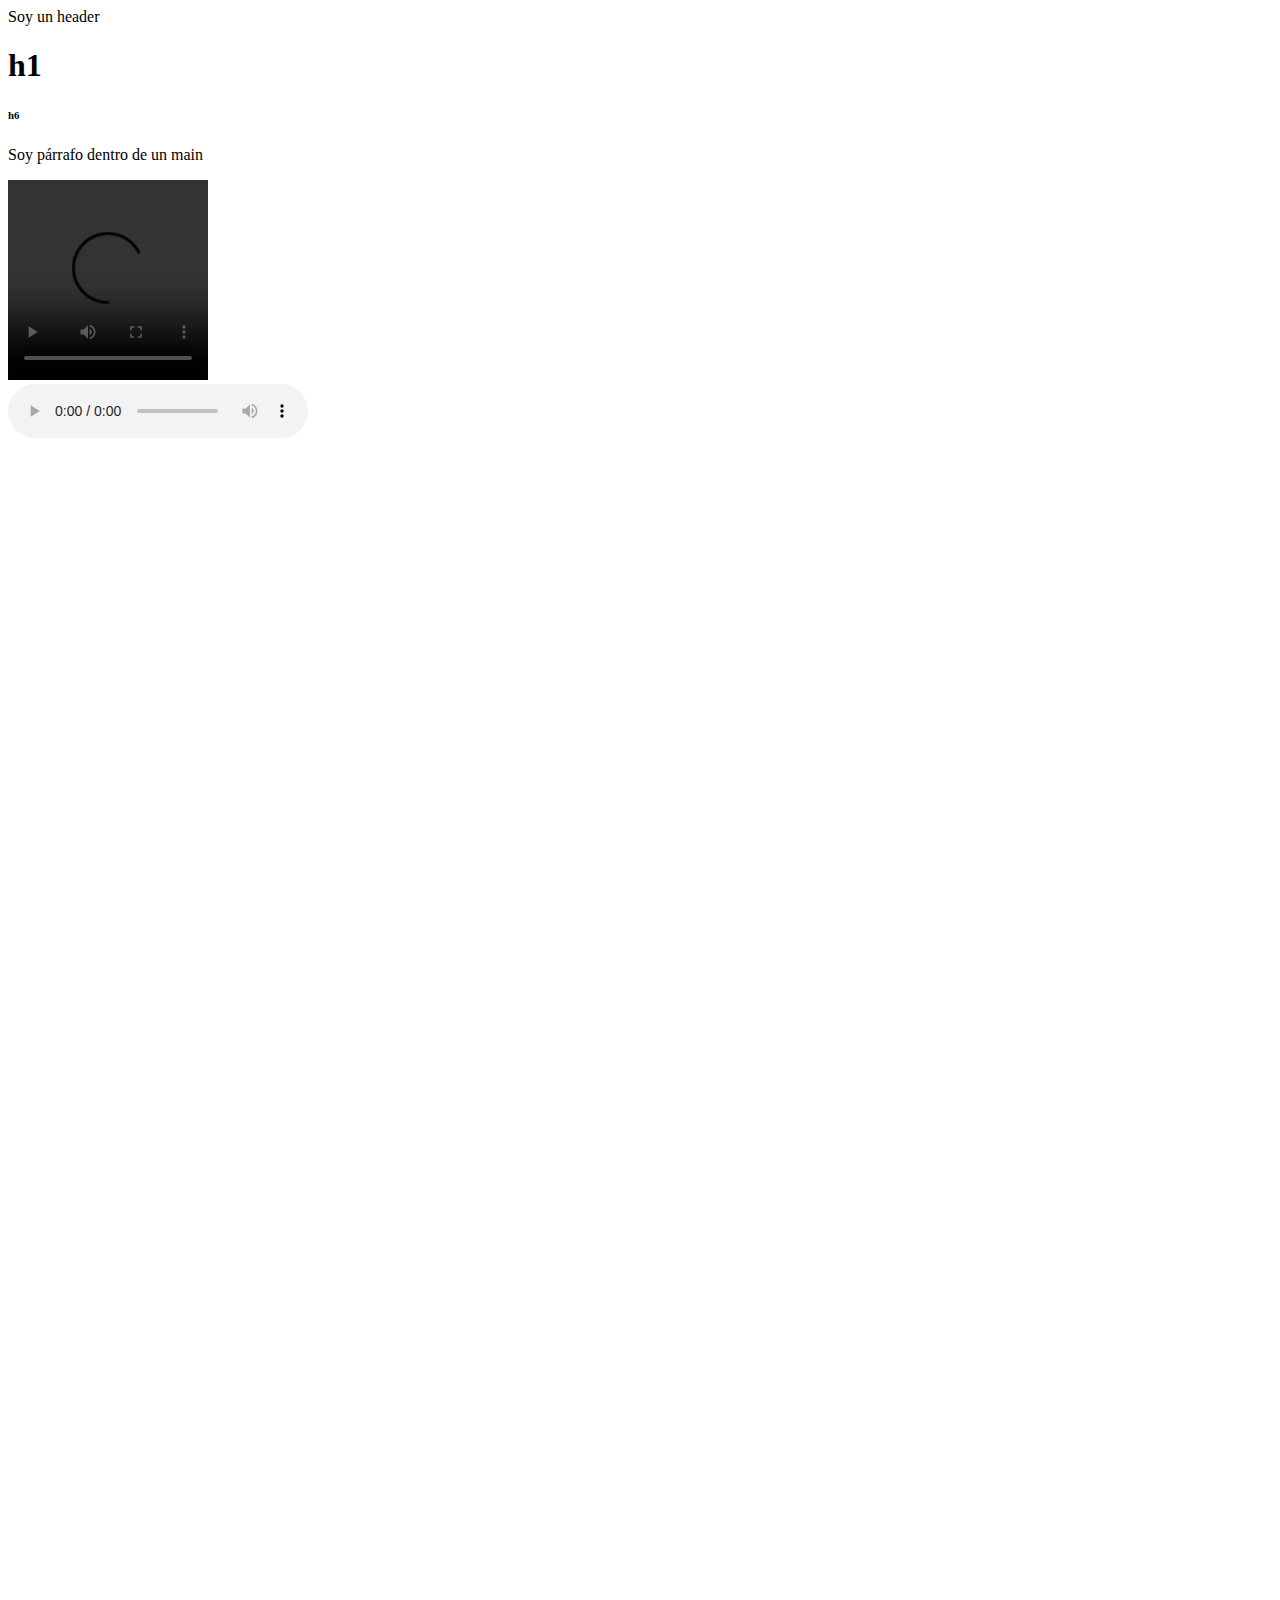
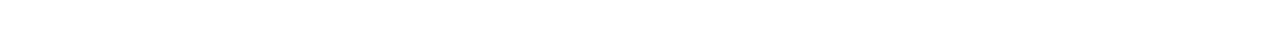
<file: Clase 2 Introduccion a HTML/index.html>
<!DOCTYPE html>
<html lang="es">
  <head>
    <meta charset="UTF-8" />
    <meta name="viewport" content="width=device-width, initial-scale=1.0" />
    <title>Document</title>
  </head>
  <body>
    <!-- Control k Control c -->
    <!-- alt shift a -->
    <!-- TODO -->
    <header>Soy un header</header>
    <main>
      <!-- CONTENIDO PRINCIPAL -->
      <h1>h1</h1>
      <h6>h6</h6>
      <p>Soy párrafo dentro de un main</p>
      <div class="">
        <video src="" controls width="200" height="200">Video</video>
      </div>
      <div class="">
        <audio src="" controls>Audio</audio>
      </div>
      <div class="">
        <iframe
          width="2133"
          height="1200"
          src="https://www.youtube.com/embed/kP7xtCrkgvM"
          title="Compagni di viaggio - A film by Ferzan Ozpetek for Maserati"
          frameborder="0"
          allow="accelerometer; autoplay; clipboard-write; encrypted-media; gyroscope; picture-in-picture; web-share"
          referrerpolicy="strict-origin-when-cross-origin"
          allowfullscreen
        ></iframe>
      </div>
    </main>
  </body>
</html>
</file>
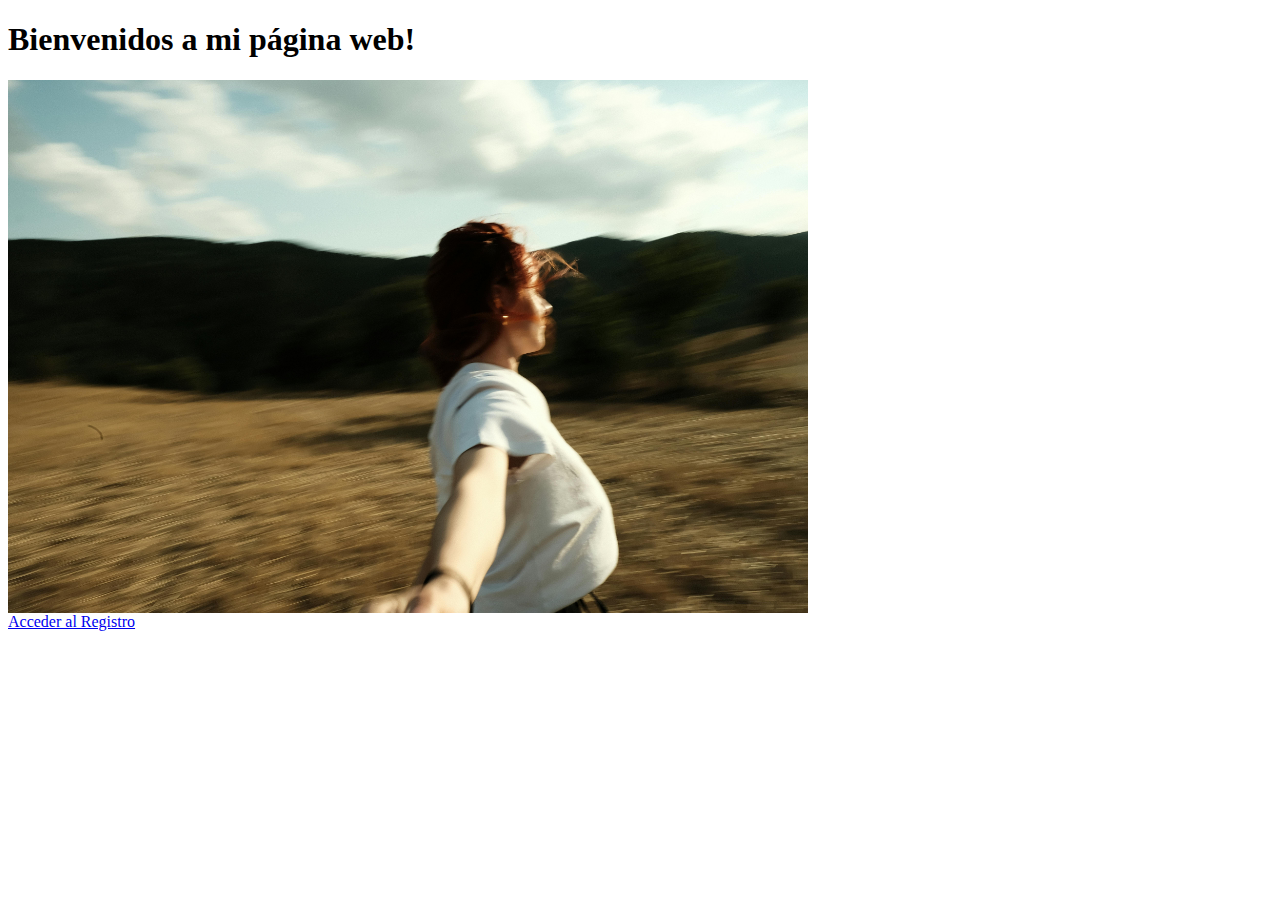
<file: Clase 3 Introducción a CSS/index.html>
<!DOCTYPE html>
<html lang="en">
<head>
    <meta charset="UTF-8">
    <meta name="viewport" content="width=device-width, initial-scale=1.0">
    <title>Index</title>
    <link rel="stylesheet" href="css/styles.css">

</head>
<body>
    <section class=""></section>
            <h1>Bienvenidos a mi página web!</h1>
            <img src="images/pexels-photo-28468503.jpeg" width="800" alt="Un paisaje y una mujer" class="flexcolumn">
            <a href="registro.html">Acceder al Registro</a>
    
</body>
</html>
</file>
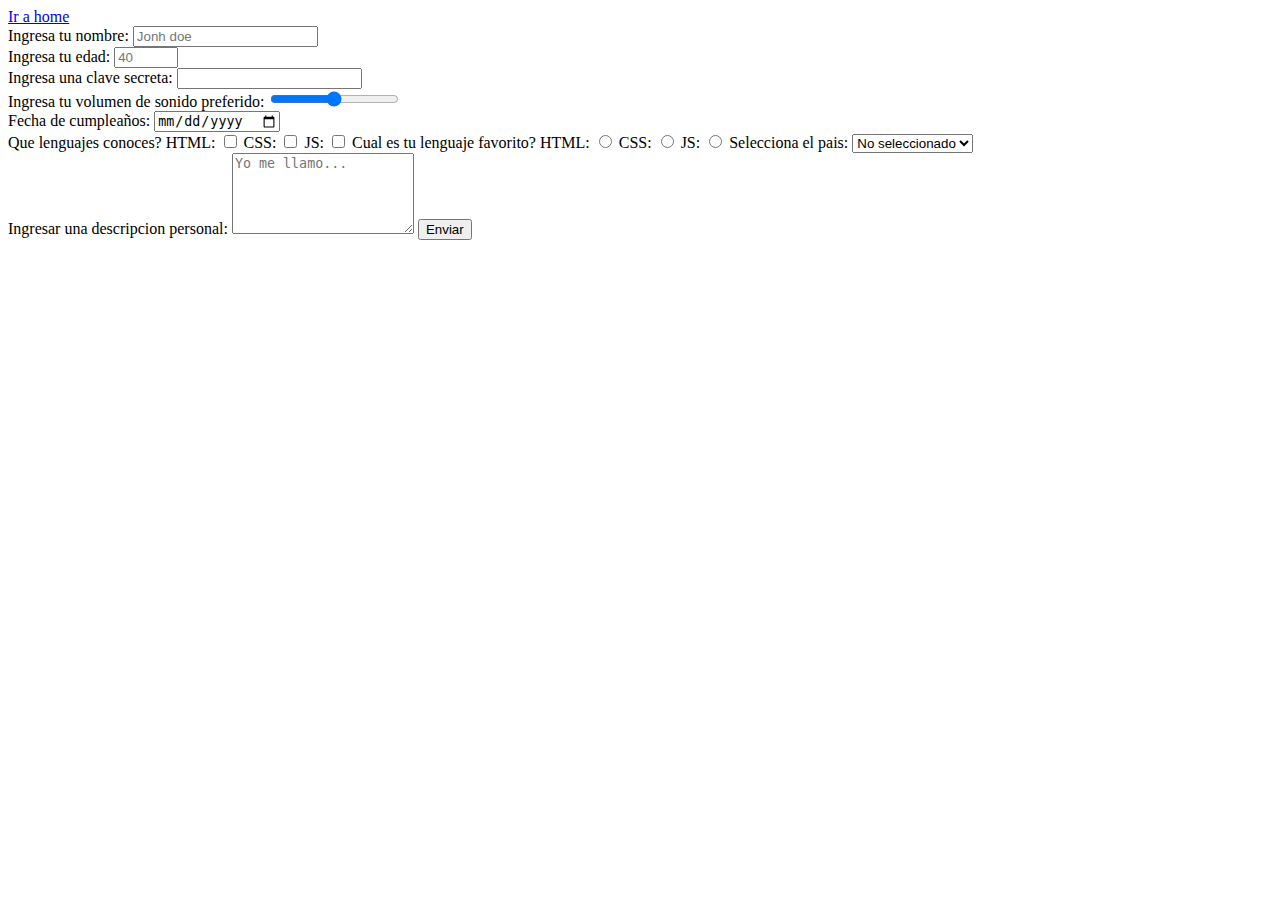
<file: Clase 3 Introducción a CSS/x/index.html>
<!DOCTYPE html>
<html lang="en">
  <head>
    <meta charset="UTF-8" />
    <meta name="viewport" content="width=device-width, initial-scale=1.0" />
    <title>Document</title>
  </head>
  <body>
    <a href="./pages/home/home.html">Ir a home</a>
    <form>
      <label for="nombre"> Ingresa tu nombre: </label>
      <!-- Solo puede haber un id con el valor nombre en este HTML -->
      <input
        id="nombre"
        name="nombre"
        type="text"
        minlength="3"
        maxlength="20"
        placeholder="Jonh doe"
      />

      <br />

      <label for="edad"> Ingresa tu edad: </label>
      <!-- Solo puede haber un id con el valor nombre en este HTML -->
      <input
        id="edad"
        name="edad"
        type="number"
        min="0"
        max="100"
        placeholder="40"
        required
      />

      <br />

      <label for="password"> Ingresa una clave secreta: </label>
      <input id="password" name="password" type="password" />

      <br />

      <label for="volumen"> Ingresa tu volumen de sonido preferido: </label>
      <input
        type="range"
        id="volumen"
        name="volumen"
        min="1"
        max="100"
        value="50"
      />

      <br />

      <label for="birthday_date">Fecha de cumpleaños: </label>
      <input id="birthday_date" type="date" name="date" />

      <br />

      <span>Que lenguajes conoces?</span>
      <label for="HTML">HTML:</label>
      <input type="checkbox" id="HTML" name="lenguaje_conocido" />
      <label for="CSS">CSS:</label>
      <input type="checkbox" id="CSS" name="lenguaje_conocido" />
      <label for="JS">JS:</label>
      <input type="checkbox" id="JS" name="lenguaje_conocido" />

      <span>Cual es tu lenguaje favorito?</span>
      <label for="favorite_HTML">HTML:</label>
      <input type="radio" id="favorite_HTML" name="lenguaje_favorito" />
      <label for="favorite_CSS">CSS:</label>
      <input type="radio" id="favorite_CSS" name="lenguaje_favorito" />
      <label for="favorite_JS">JS:</label>
      <input type="radio" id="favorite_JS" name="lenguaje_favorito" />

      <label for="pais">Selecciona el pais:</label>
      <select name="pais" id="pais">
        <option value="AR">Argentina</option>
        <option value="BR">Brasil</option>
        <option value="UY">Uruguay</option>
        <option value="" selected disabled>No seleccionado</option>
      </select>

      <br />

      <label for="descripcion">Ingresar una descripcion personal:</label>
      <textarea
        id="descripcion"
        name="descripcion"
        rows="5"
        cols="20"
        placeholder="Yo me llamo..."
      ></textarea>

      <button type="submit">Enviar</button>
    </form>
  </body>
</html>
</file>
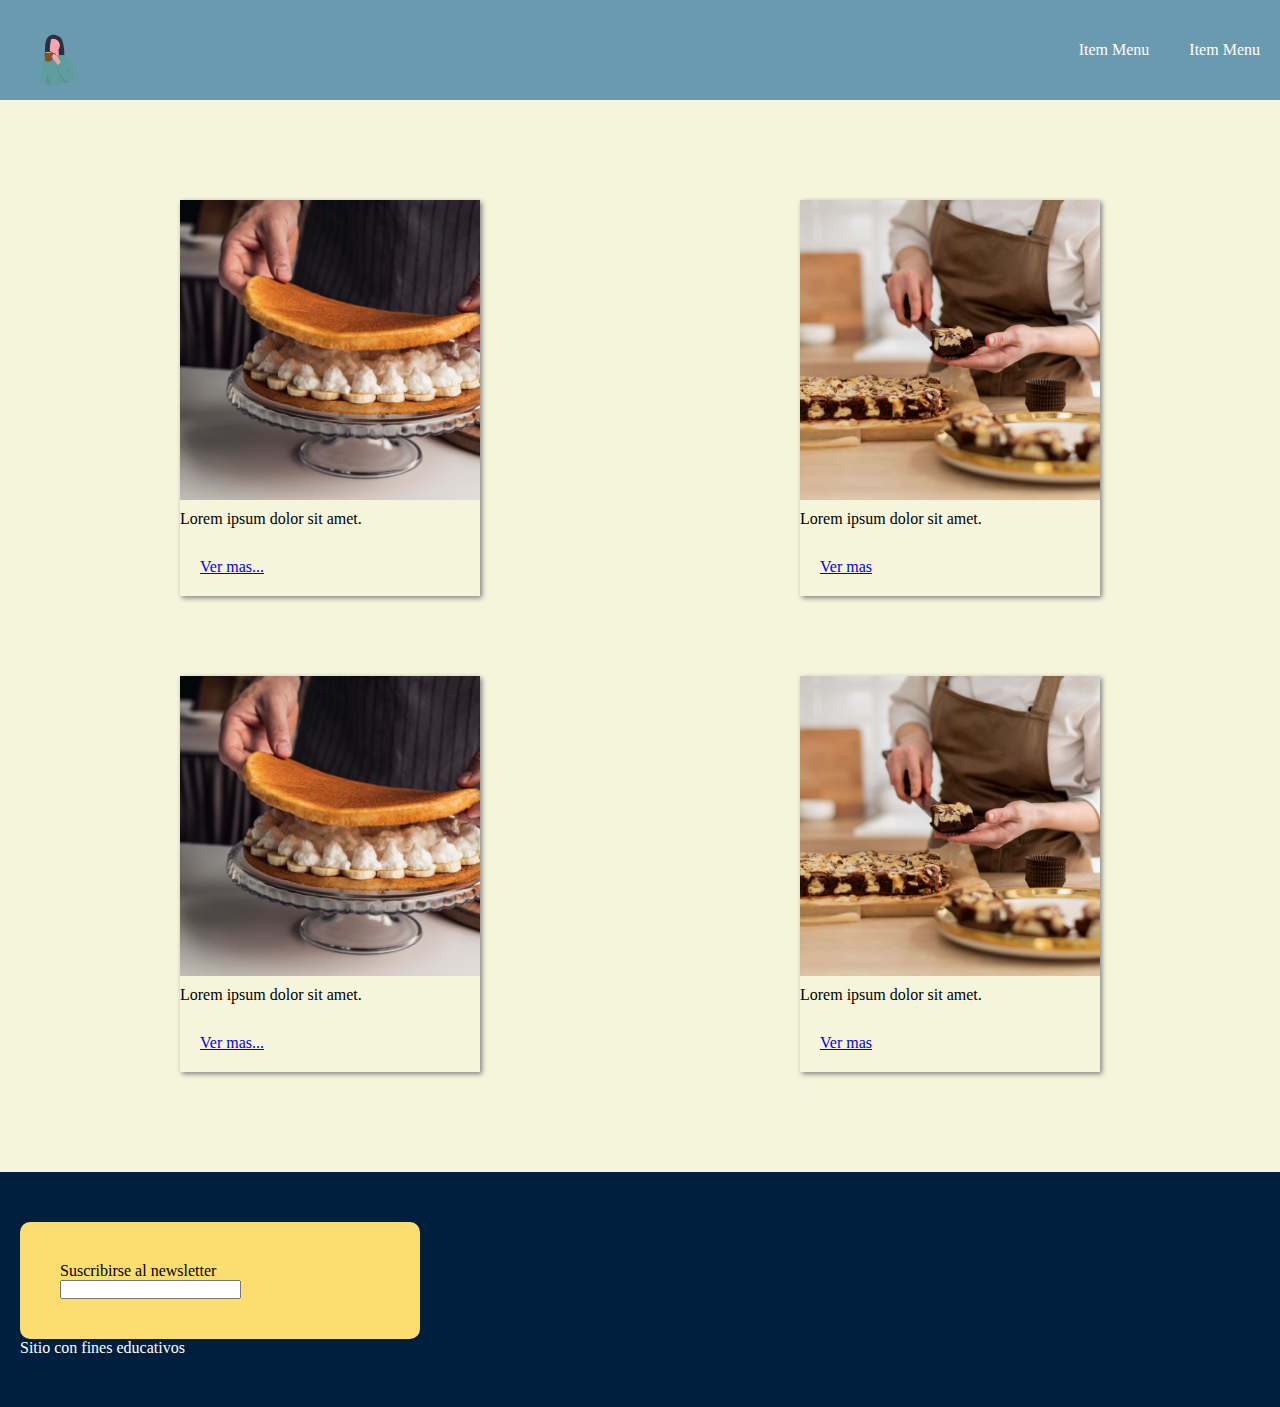
<file: Clase 8 Resposive Design/Clase-8/Clase-8/index.html>
<!DOCTYPE html>
<html lang="en">
<head>
    <meta charset="UTF-8">
    <meta name="viewport" content="width=device-width, initial-scale=1.0">
    <link rel="stylesheet" href="./style.css">
    
    <title>Document</title>
</head>
<body>
      <nav>
        <img id="logo" src="./assets/undraw_coffee_time_e8cw.svg" alt="logo">
        <ul>
            <li>Item Menu</li>
            <li>Item Menu</li>
        </ul>
      </nav>

      <main>
        <div class="tarjeta">
            <img class="tarjeta-img" src="./assets/img-1.jpg" alt="prod1"/>
            <p>Lorem ipsum dolor sit amet.</p>
            <a  class="btn-mas"  href="#">Ver mas...</a>

        </div>
        <div class="tarjeta">
            <img class="tarjeta-img" src="./assets/img-2.jpg" alt="prod2"/>
            <p>Lorem ipsum dolor sit amet.</p>
            <a class="btn-mas" href="#">Ver mas</a>
        </div>
        <div class="tarjeta">
            <img class="tarjeta-img" src="./assets/img-1.jpg" alt="prod1"/>
            <p>Lorem ipsum dolor sit amet.</p>
            <a class="btn-mas"  href="#">Ver mas...</a>

        </div>
        <div class="tarjeta">
            <img class="tarjeta-img" src="./assets/img-2.jpg" alt="prod2"/>
            <p>Lorem ipsum dolor sit amet.</p>
            <a  class="btn-mas" href="#">Ver mas</a>
        </div>
      </main>
      <footer>
            <form action="">
                <label for="email">Suscribirse al newsletter</label>
                <input type="email" name="email" id="email">
            </form>

            <p>Sitio con fines educativos</p>
      </footer>
</body>
</html>
</file>
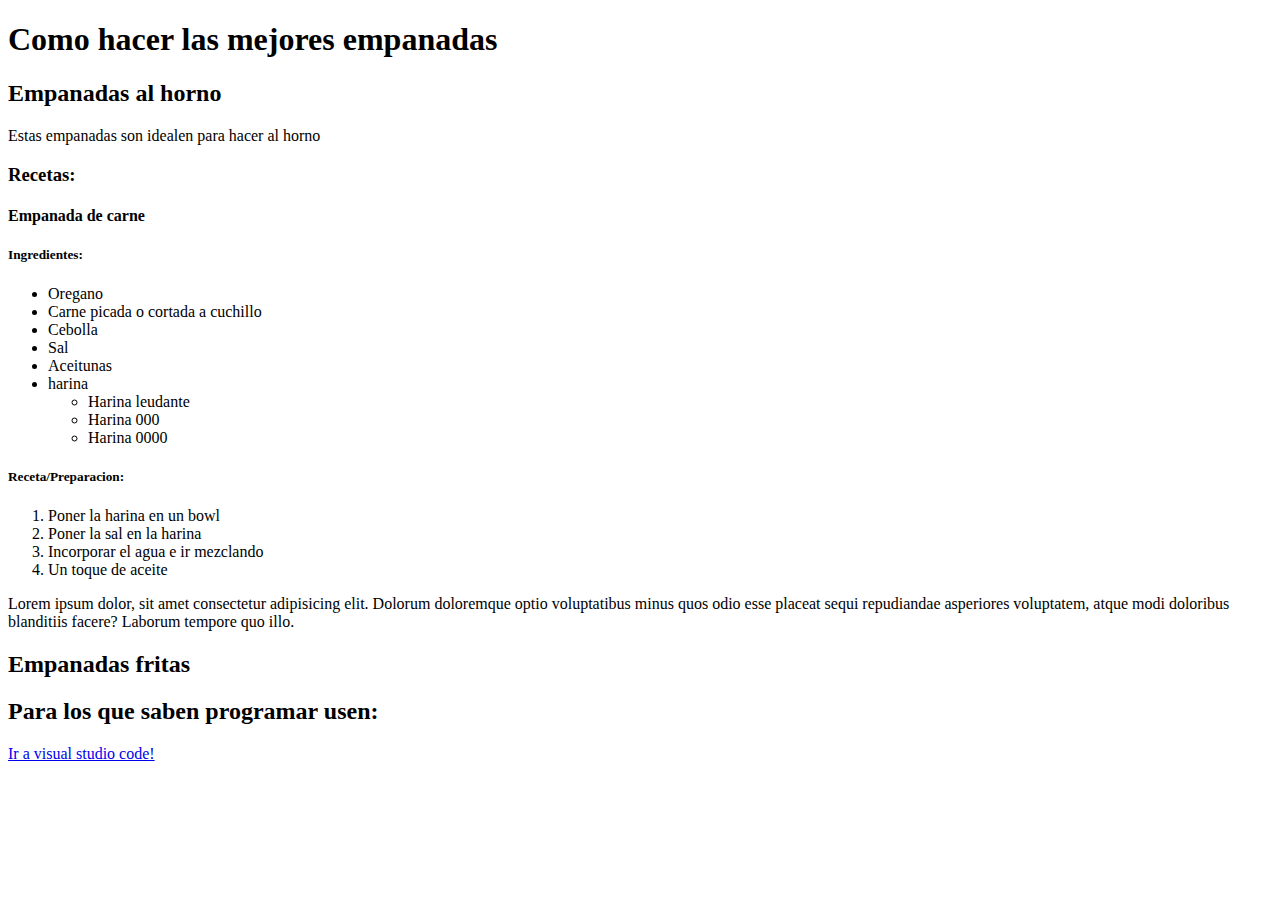
<file: Clase 2 Introduccion a HTML/x-index.html>
<!-- HTML base
Se escribe poniendo ! + enter -->
<!DOCTYPE html>
<html lang="es">
    <head>
        <meta charset="UTF-8">
        <meta name="viewport" content="width=device-width, initial-scale=1.0">
        <title>Hola</title>
    </head>
    <body>
        <h1>Como hacer las mejores empanadas</h1>

        <h2>Empanadas al horno</h2>
        <p>
            Estas empanadas son idealen para hacer al horno
        </p>
        <h3>Recetas:</h3>

        <h4>Empanada de carne</h4>
        <h5>Ingredientes:</h5>
        <ul>
            <li>Oregano</li>
            <li>Carne picada o cortada a cuchillo</li>
            <li>Cebolla</li>
            <li>Sal</li>
            <li>Aceitunas</li>
            <li>
                harina
                <ul>
                    <li>Harina leudante</li>
                    <li>Harina 000</li>
                    <li>Harina 0000</li>
                </ul>
            </li>
        </ul>
        <h5>Receta/Preparacion:</h5>
        <ol>
            <li>Poner la harina en un bowl</li>
            <li>Poner la sal en la harina</li>
            <li>Incorporar el agua e ir mezclando</li>
            <li>Un toque de aceite</li>
        </ol>

        <p>Lorem ipsum dolor, sit amet consectetur adipisicing elit. Dolorum doloremque optio voluptatibus minus quos odio esse placeat sequi repudiandae asperiores voluptatem, atque modi doloribus blanditiis facere? Laborum tempore quo illo.</p>

        <h2>Empanadas fritas</h2>
        <h2>Para los que saben programar usen: </h2>
        <!-- Anclas o anclaje, comunmente usados para crear enlaces -->
        <a href="https://code.visualstudio.com/" target="_blank" >Ir a visual studio code!</a>
        
    </body>
</html>
</file>
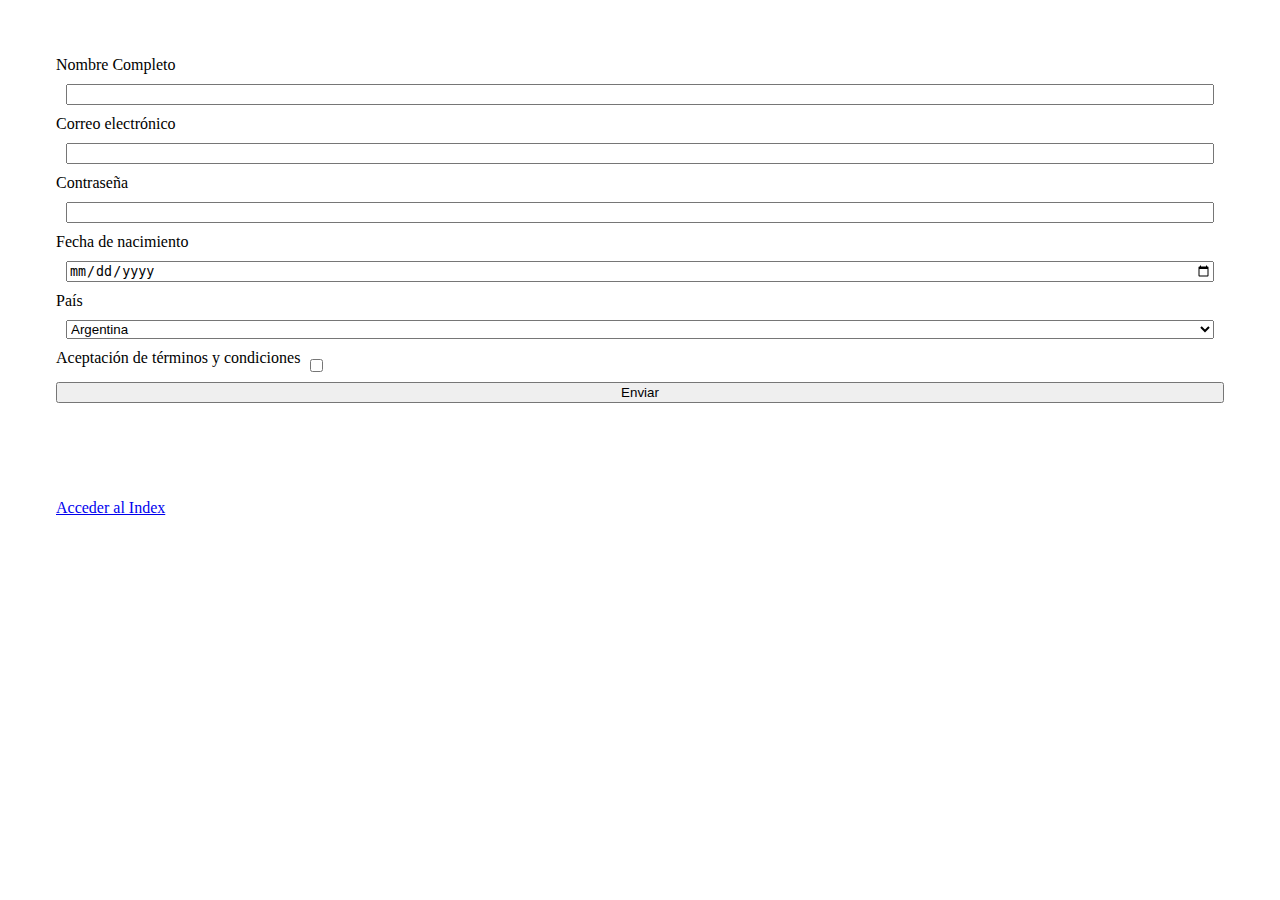
<file: Clase 3 Introducción a CSS/registro.html>
<!DOCTYPE html>
<html lang="en">
  <head>
    <meta charset="UTF-8" />
    <meta name="viewport" content="width=device-width, initial-scale=1.0" />
    <title>Registro</title>
    <link rel="stylesheet" href="css/styles.css">
  </head>
  <body>
    <section class="p3">

      <form class="flexcolumn" action="index.html">
        <label for="nombre">Nombre Completo</label>
        <input class="m10" type="text" id="nombre" name="nombre" required />
        
        <label for="email">Correo electrónico</label>
        <input class="m10" type="email" name="email" id="email" required />
        
        <label for="password">Contraseña</label>
        <input
        class="m10" 
        type="password"
        name="password"
        id="password"
        minlength="8"
        required
        />
        
        <label for="fechanac">Fecha de nacimiento</label>
        <input class="m10" type="date" name="fechanac" id="fechanac" />
        
        <label for="pais">País</label>
        <select class="m10" name="pais" id="pais">
        <option value="Argentina">Argentina</option>
        <option value="Uruguay">Uruguay</option>
        <option value="Chile">Chile</option>
      </select>
      
      <div class="flexrow">        
        <label for="acepta">Aceptación de términos y condiciones</label>
        <input class="m10" type="checkbox" name="acepta" id="acepta" required />
      </div>
      
      <button class="" type="submit">Enviar</button>

    </form>
  </section>
  <section>
    <div class="p3">
      <a href="index.html">Acceder al Index</a>
    </div>
  </section>
  </body>
</html>
</file>
<file: Clase 3 Introducción a CSS/css/styles.css>
.flexrow {
  display: flex;
  flex-direction: row;
}
.flexcolumn {
  display: flex;
  flex-direction: column;
}
.m10 {
  margin: 10px;
}
.p3{
    padding: 3rem;
}
</file>
<file: Clase 8 Resposive Design/Clase-8/Clase-8/style.css>
*{
    margin: 0;
    padding: 0;
    box-sizing: border-box;

}
body{
    background-color: beige;
}
nav{
    display: flex;
    height: 100px;
    justify-content: space-between;
    padding: 10px 20px;
    align-items: center;
    background-color: #6A9AB0;
    color: white;
}
#logo{
    width: 70px;
}
ul{
    display: flex;
    list-style: none;
    gap:40px
}
main{
    display: grid;
    grid-template-columns: repeat(2,1fr);
    margin: 100px 20px;
    row-gap: 80px;
}
.tarjeta{
    width: 300px;
    justify-self: center;
    display: flex;
    flex-direction: column;
   gap: 10px;
   box-shadow: 2px 2px 5px gray;
}
.tarjeta-img{
    width: 100%;
}
.btn-mas{
    padding: 20px;
}

footer{
    background-color:#001F3F;
    padding: 50px 20px;
}

form{
    background-color: #FCDE70;
    width: 400px;
    padding: 40px;
    border-radius: 10px;
}
footer>p{
    color: white;
}
</file>
